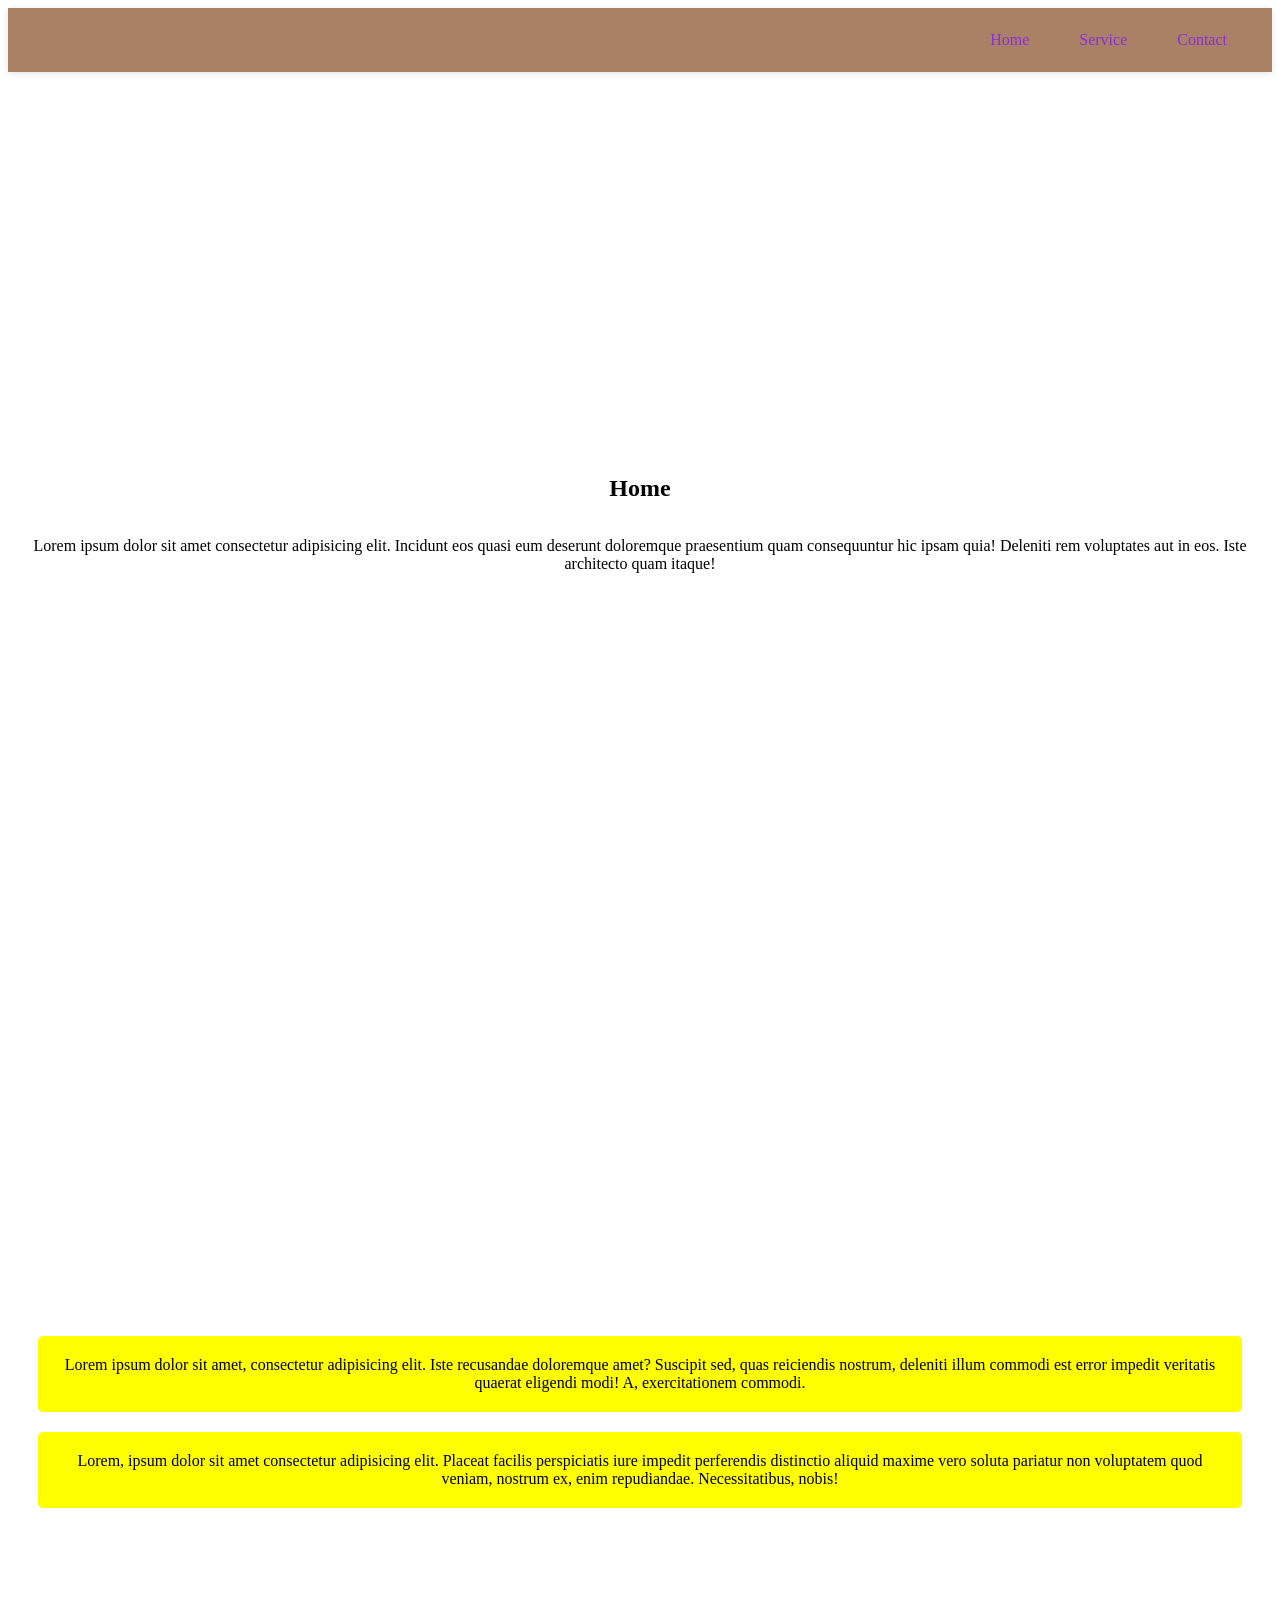
<file: OCT 7/transition/index.html>
<!DOCTYPE html>
<html lang="en">
<head>
    <meta charset="UTF-8">
    <meta name="viewport" content="width=device-width, initial-scale=1.0">
    <title>Document</title>
    <link rel="stylesheet" href="style.css">
</head>
<body>
    <nav>
        <div class="nav-links" id="nav-links">
            <a href="#home">Home</a>
            <a href="#sevices">Service</a>
            <a href="#contact">Contact</a>
        </div>
    </nav>
    <section id="home"><h2>Home</h2>
    <p class="pop">Lorem ipsum dolor sit amet consectetur adipisicing elit. Incidunt eos quasi eum deserunt doloremque praesentium quam consequuntur hic ipsam quia! Deleniti rem voluptates aut in eos. Iste architecto quam itaque!</p></section>
    <section id="services">
        <div class="container left">Lorem ipsum dolor sit amet, consectetur adipisicing elit. Iste recusandae doloremque amet? Suscipit sed, quas reiciendis nostrum, deleniti illum commodi est error impedit veritatis quaerat eligendi modi! A, exercitationem commodi.</div>
        <div class="container right">Lorem, ipsum dolor sit amet consectetur adipisicing elit. Placeat facilis perspiciatis iure impedit perferendis distinctio aliquid maxime vero soluta pariatur non voluptatem quod veniam, nostrum ex, enim repudiandae. Necessitatibus, nobis!</div>
    </section>
    <script>
        const navLinks=document.querySelectorAll(".navlinks a ");
        navLinks.forEach(link=>{
            link.addEventListener("click",()=>{
                const targetId=link.getAttribute("href");
                const targetSection=document.querySelector(targetId);
                if(targetSection){
                    const aniElements=targetSection.querySelectorAll(
                        "pop, .olept, .right"
                    );
                aniElements.forEach(el=>{
                    el.style.animation="none";
                    void el.offsetwidth;
                    el.style.animation="";
                });
                };
            });

        });
    </script>
</body>
</html>
</file>
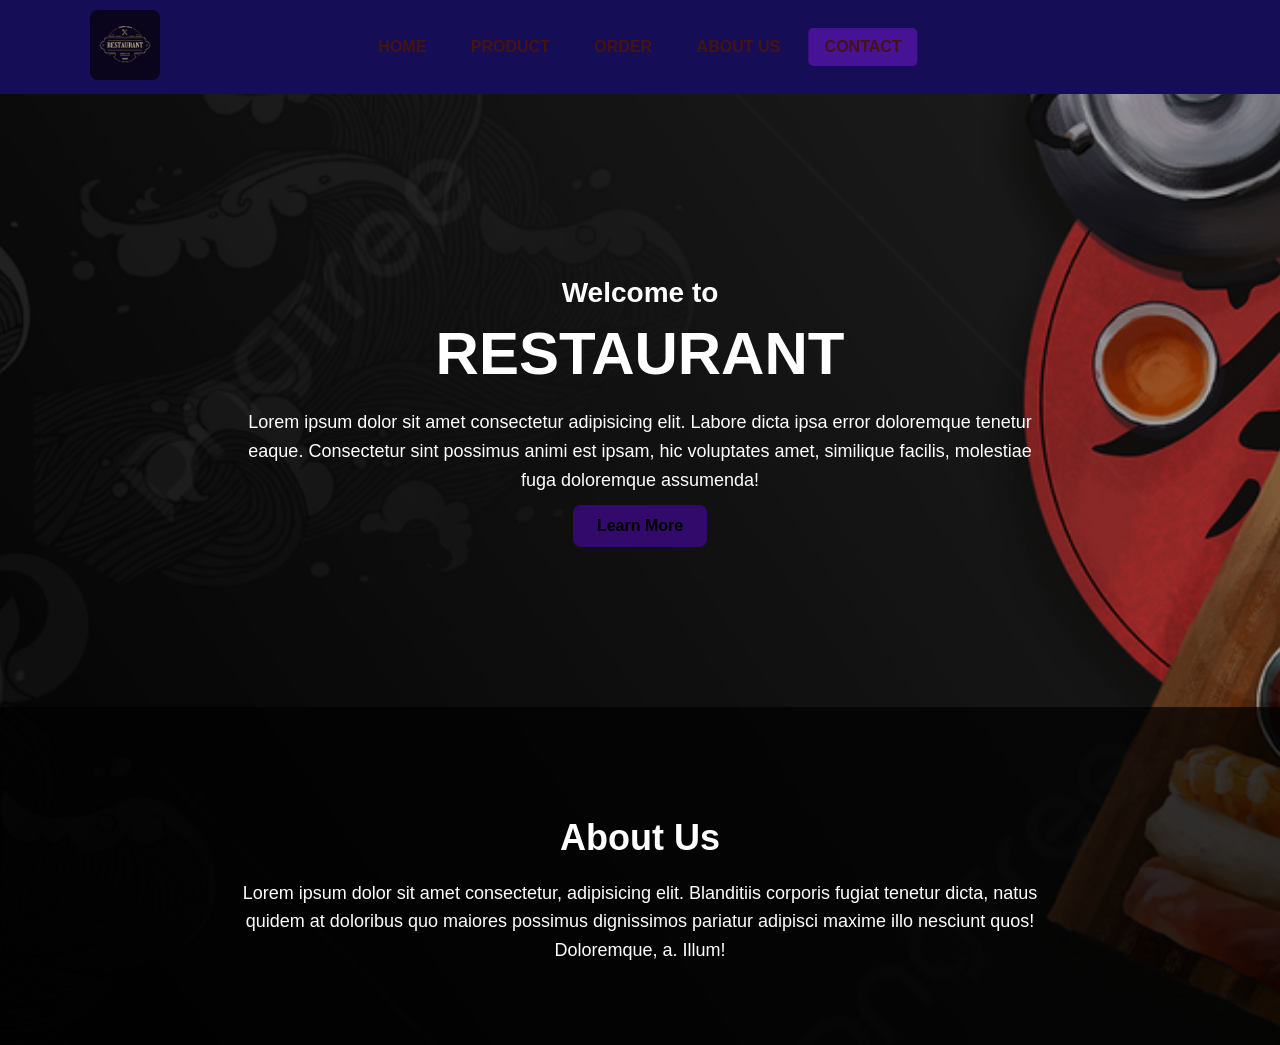
<file: html/contact.html>
<!DOCTYPE html>
<html lang="en">
<head>
    <meta charset="UTF-8">
    <meta name="viewport" content="width=device-width, initial-scale=1.0">
    <title>Restaurant</title>
    <link rel="stylesheet" href="style.css">
</head>
<body>
    <!-- Navigation Bar -->
    <div class="nav">
        <div class="container">
            <div class="logo">
                <img src="logorrr.jpg" alt="Restaurant Logo">
            </div>
            <div class="nav-links">
                <a href="proj.html">HOME</a>
                <a href="product.html">PRODUCT</a>
                <a href="order.html">ORDER</a>
                <a href="#about">ABOUT US</a>
                <a href="contact.html" class="active">CONTACT</a>
            </div>
        </div>
    </div>

    <div class="info">
        <h2>Welcome to</h2>
        <h1>RESTAURANT</h1>
        <p>Lorem ipsum dolor sit amet consectetur adipisicing elit. Labore dicta ipsa error doloremque tenetur eaque. Consectetur sint possimus animi est ipsam, hic voluptates amet, similique facilis, molestiae fuga doloremque assumenda!</p>
        <a href="#about" class="learn-more">Learn More</a>
    </div>

    <div id="about" class="about">
        <h2>About Us</h2>
        <p>
            Lorem ipsum dolor sit amet consectetur, adipisicing elit. Blanditiis corporis fugiat tenetur dicta, natus quidem at doloribus quo maiores possimus dignissimos pariatur adipisci maxime illo nesciunt quos! Doloremque, a. Illum!
        </p>
    </div>
</body>
</html>
</file>
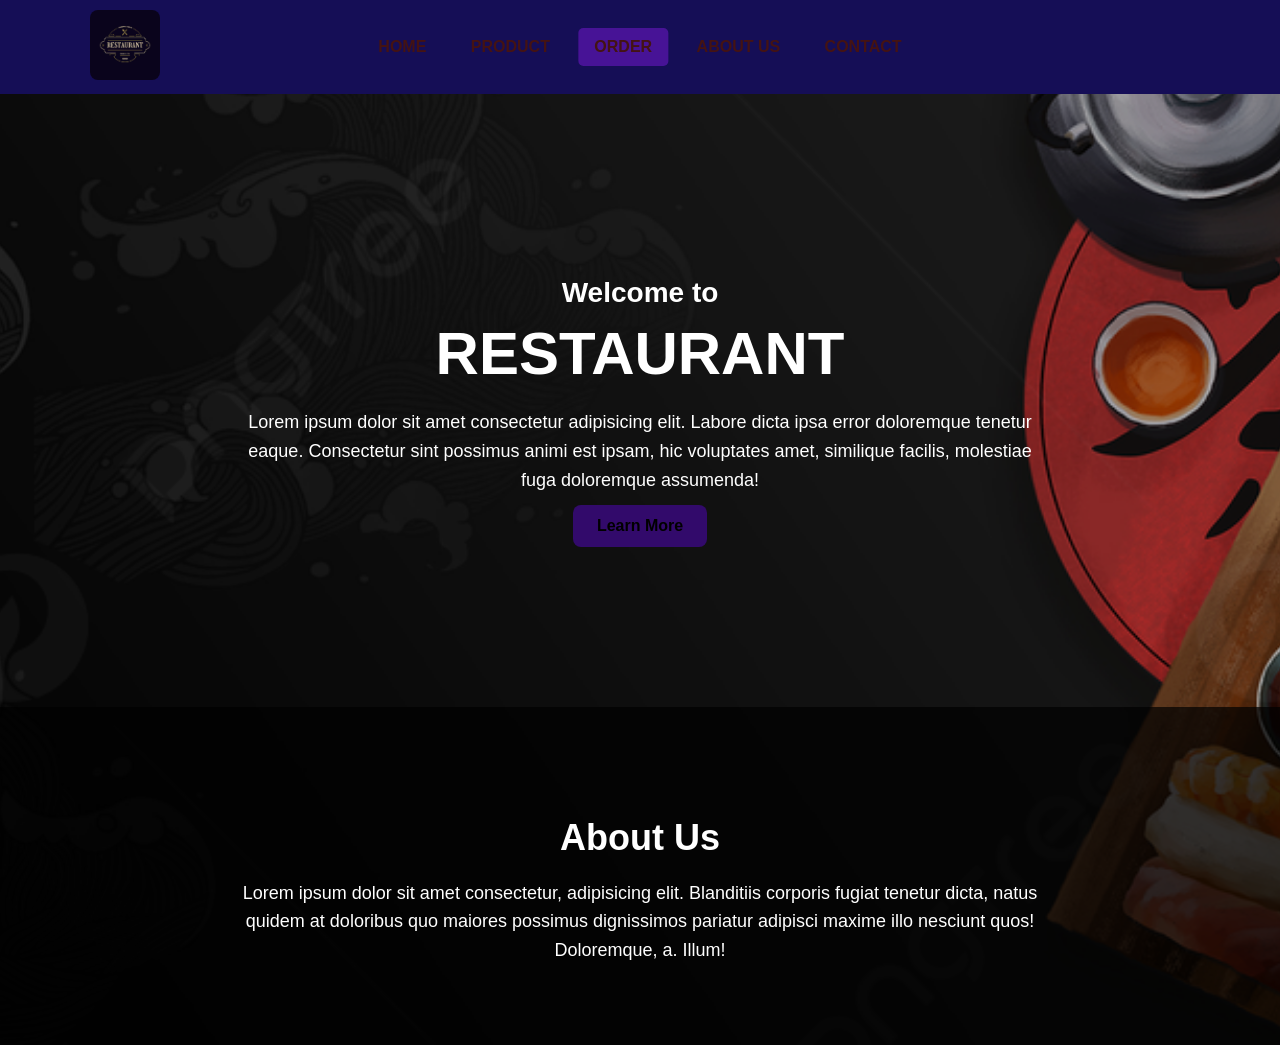
<file: html/order.html>
<!DOCTYPE html>
<html lang="en">
<head>
    <meta charset="UTF-8">
    <meta name="viewport" content="width=device-width, initial-scale=1.0">
    <title>Restaurant</title>
    <link rel="stylesheet" href="style.css">
</head>
<body>
    <!-- Navigation Bar -->
    <div class="nav">
        <div class="container">
            <div class="logo">
                <img src="logorrr.jpg" alt="Restaurant Logo">
            </div>
            <div class="nav-links">
                <a href="proj.html">HOME</a>
                <a href="product.html">PRODUCT</a>
                <a href="order.html" class="active">ORDER</a>
                <a href="#about">ABOUT US</a>
                <a href="contact.html">CONTACT</a>
            </div>
        </div>
    </div>

    <div class="info">
        <h2>Welcome to</h2>
        <h1>RESTAURANT</h1>
        <p>Lorem ipsum dolor sit amet consectetur adipisicing elit. Labore dicta ipsa error doloremque tenetur eaque. Consectetur sint possimus animi est ipsam, hic voluptates amet, similique facilis, molestiae fuga doloremque assumenda!</p>
        <a href="#about" class="learn-more">Learn More</a>
    </div>

    <div id="about" class="about">
        <h2>About Us</h2>
        <p>
            Lorem ipsum dolor sit amet consectetur, adipisicing elit. Blanditiis corporis fugiat tenetur dicta, natus quidem at doloribus quo maiores possimus dignissimos pariatur adipisci maxime illo nesciunt quos! Doloremque, a. Illum!
        </p>
    </div>
</body>
</html>
</file>
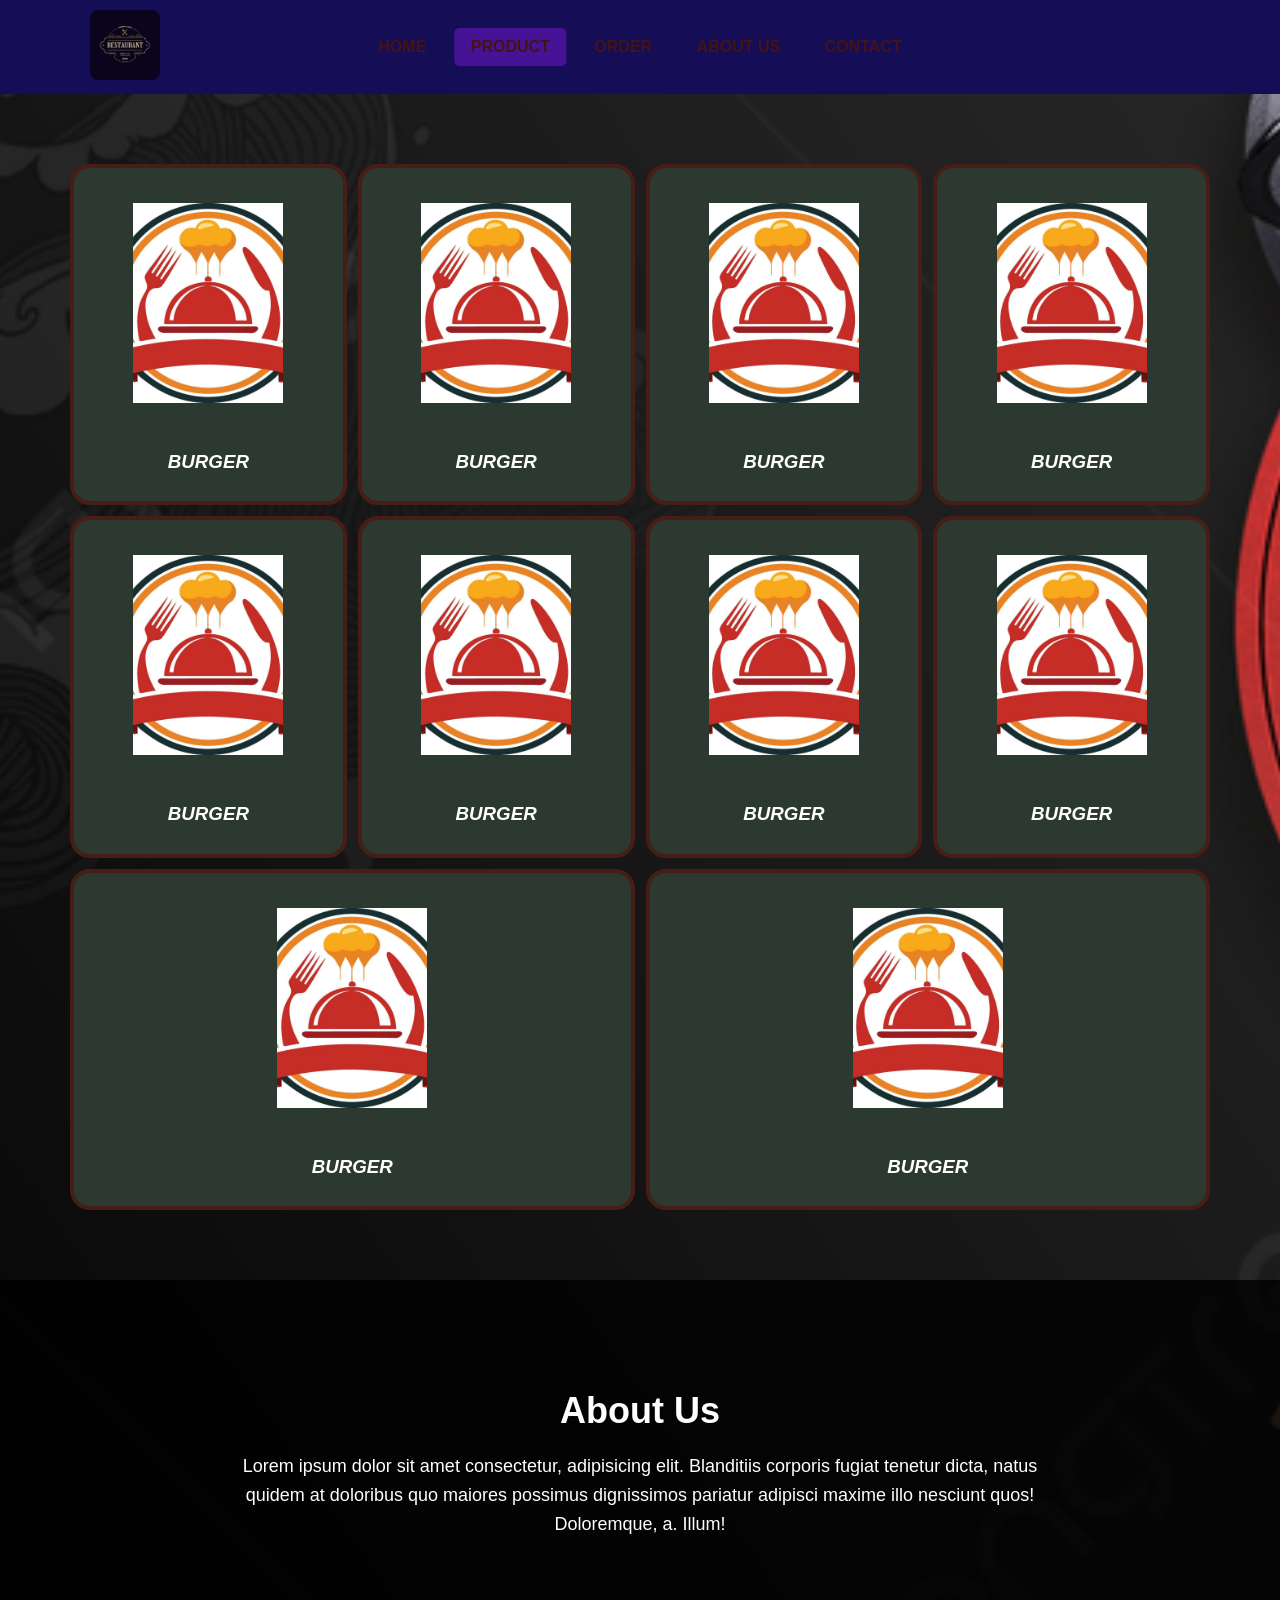
<file: html/product.html>
<!DOCTYPE html>
<html lang="en">
<head>
    <meta charset="UTF-8">
    <meta name="viewport" content="width=device-width, initial-scale=1.0">
    <title>Restaurant</title>
    <link rel="stylesheet" href="style.css">
</head>
<body>
    <!-- Navigation Bar -->
    <div class="nav">
        <div class="container">
            <div class="logo">
                <img src="logorrr.jpg" alt="Restaurant Logo">
            </div>
            <div class="nav-links">
                <a href="proj.html">HOME</a>
                <a href="product.html" class="active">PRODUCT</a>
                <a href="order.html">ORDER</a>
                <a href="#about">ABOUT US</a>
                <a href="contact.html">CONTACT</a>
            </div>
        </div>
    </div>

    <div class="flex-container">
        <a href="product.html" id="a"class="flex-item"><img src="logor.jpg" class="imag"><div><h3><i>BURGER</i></h3></div></a>
        <a href="product.html" id="b"class="flex-item"><img src="logor.jpg" class="imag"><div><h3><i>BURGER</i></h3></div></a>
        <a href="product.html" id="c"class="flex-item"><img src="logor.jpg" class="imag"><div><h3><i>BURGER</i></h3></div></a>
        <a href="product.html" id="d"class="flex-item"><img src="logor.jpg" class="imag"><div><h3><i>BURGER</i></h3></div></a>
        <a href="product.html" id="e"class="flex-item"><img src="logor.jpg" class="imag"><div><h3><i>BURGER</i></h3></div></a>
        <a href="product.html" id="f"class="flex-item"><img src="logor.jpg" class="imag"><div><h3><i>BURGER</i></h3></div></a>
        <a href="product.html" id="g"class="flex-item"><img src="logor.jpg" class="imag"><div><h3><i>BURGER</i></h3></div></a>
        <a href="product.html" id="h"class="flex-item"><img src="logor.jpg" class="imag"><div><h3><i>BURGER</i></h3></div></a>
        <a href="product.html" id="i"class="flex-item"><img src="logor.jpg" class="imag"><div><h3><i>BURGER</i></h3></div></a>
        <a href="product.html" id="j"class="flex-item"><img src="logor.jpg" class="imag"><div><h3><i>BURGER</i></h3></div></a>
    </div>

    <div id="about" class="about">
        <h2>About Us</h2>
        <p>
            Lorem ipsum dolor sit amet consectetur, adipisicing elit. Blanditiis corporis fugiat tenetur dicta, natus quidem at doloribus quo maiores possimus dignissimos pariatur adipisci maxime illo nesciunt quos! Doloremque, a. Illum!
        </p>
    </div>
</body>
</html>
</file>
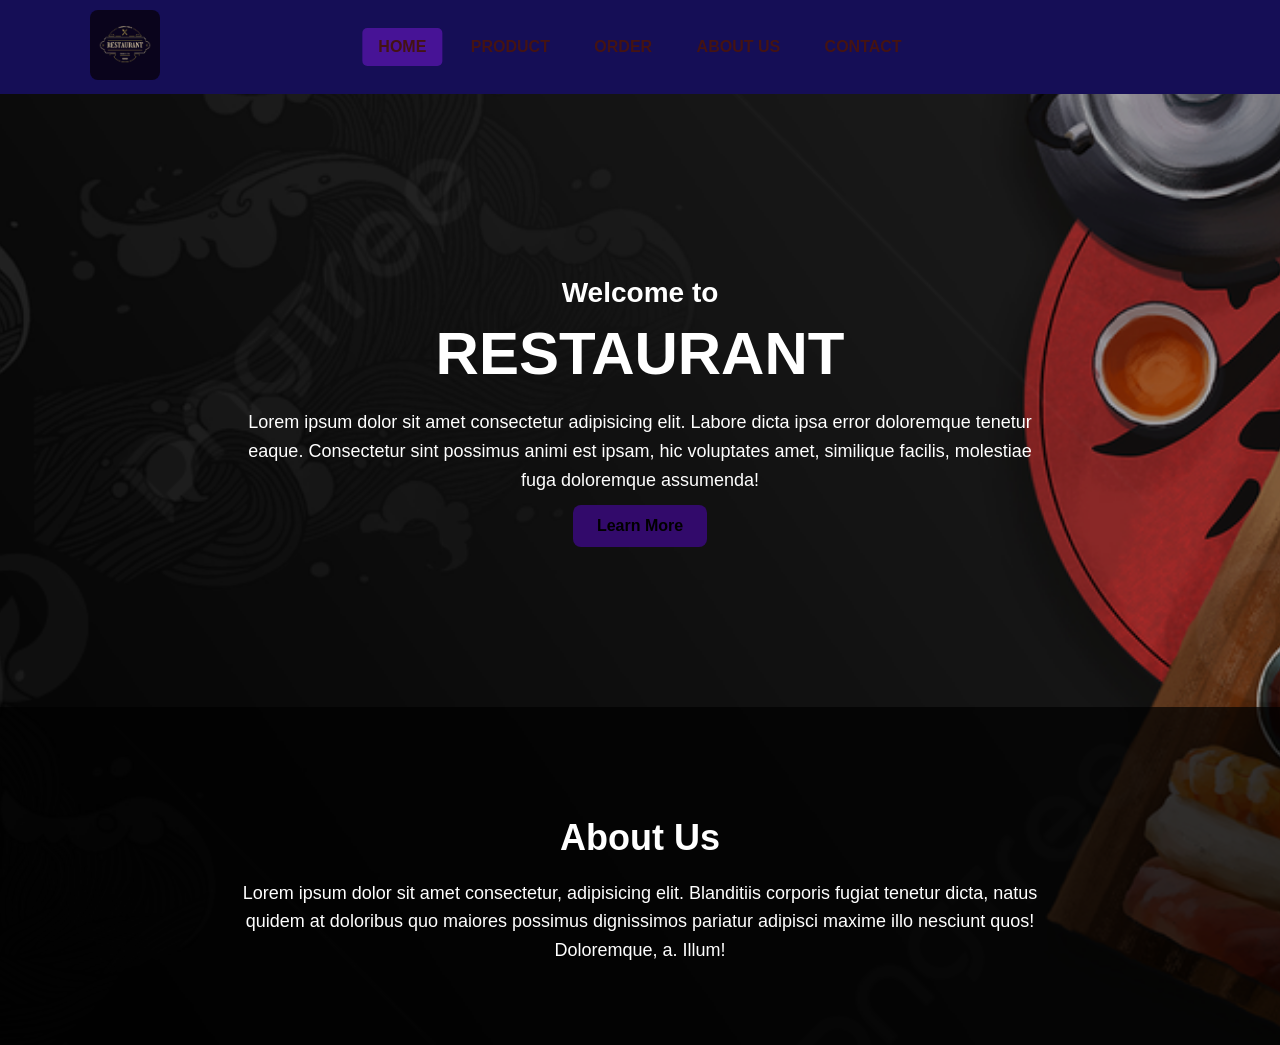
<file: html/proj.html>
<!DOCTYPE html>
<html lang="en">
<head>
    <meta charset="UTF-8">
    <meta name="viewport" content="width=device-width, initial-scale=1.0">
    <title>Restaurant</title>
    <link rel="stylesheet" href="style.css">
</head>
<body>
    <!-- Navigation Bar -->
    <div class="nav">
        <div class="container">
            <div class="logo">
                <img src="logorrr.jpg" alt="Restaurant Logo">
            </div>
            <div class="nav-links">
                <a href="proj.html" class="active">HOME</a>
                <a href="product.html">PRODUCT</a>
                <a href="order.html">ORDER</a>
                <a href="#about">ABOUT US</a>
                <a href="contact.html">CONTACT</a>
            </div>
        </div>
    </div>

    <div class="info">
        <h2>Welcome to</h2>
        <h1>RESTAURANT</h1>
        <p class="him">Lorem ipsum dolor sit amet consectetur adipisicing elit. Labore dicta ipsa error doloremque tenetur eaque. Consectetur sint possimus animi est ipsam, hic voluptates amet, similique facilis, molestiae fuga doloremque assumenda!</p>
        <a href="#about" class="learn-more">Learn More</a>
    </div>

    <div id="about" class="about">
        <h2>About Us</h2>
        <p>
            Lorem ipsum dolor sit amet consectetur, adipisicing elit. Blanditiis corporis fugiat tenetur dicta, natus quidem at doloribus quo maiores possimus dignissimos pariatur adipisci maxime illo nesciunt quos! Doloremque, a. Illum!
        </p>
    </div>
</body>
</html>
</file>
<file: OCT 7/transition/style.css>
html{
    scroll-behavior: smooth;
}
nav{
    position: sticky;
    top: 0;
    display:flex;
    background-color: rgb(170, 129, 100);
    justify-content: right;
    align-items: center;
    padding: 15px 30px;
    box-shadow: 0 2px 8px rgba(0, 0, 0, 0.1);
    z-index: 1000;
}
.nav-links{
    display:flex;
    gap: 20px;
}
.nav-links a{
    text-decoration: none;
    color: blueviolet;
    padding: 8px 15px;
    border-radius: 5px;
    transition: 0.3s;
}
.nav-links a:hover{
    background-color: blueviolet;
    color: rgb(170, 129, 100);
}
section{
    width: 100%;
    height: 100vh;
    display:flex;
    padding: 60px 20px;
    flex-direction: column;
    justify-content: center;
    align-items: center;
    box-sizing: border-box;
    text-align: center;
}
.pop{
    opacity: 0;
    transform: scale(0.5);
    animation: slidepop 1s ease-out forwards;
    animation-delay: 0.5s;
}
@keyframes slidepop{
    from{ 
        opacity: 0; 
        transform: scale(0.01);
    }
    to{
        opacity: 1;
        transform:scale(1);
    }

}
.container{
    display: block;
    background-color: yellow;
    border-radius: 5px;
    padding: 20px;
    margin: 10px;
}
.left{
    opacity: 0;
    transform: translateX(-100px);
    animation: slideleft 1s ease-out forwards;
    animation-delay: 0.5s;
}
@keyframes slideleft{
    from{
        opacity: 0;
        transform: translateX(-100px);
    }
    to{
        opacity: 1;
        transform: translateX(0);
    }
}
.right{
    opacity: 0;
    transform: translateX(100px);
    animation: slideright 1s ease-out forwards;
    animation-delay: 0.5s;
}
@keyframes slideright{
    from{
        opacity: 0;
        transform: translateX(100px);
    }
    to{
        opacity: 1;
        transform: translateX(0);
    }
}
</file>
<file: html/style.css>
:root{
    --darkbrown:#1D1616;
    --gray:#2C3930;
    --brown:#27391C;
    --dorange:#C62300;
    --darkorange: #481E14;
    --violet: #210F37;
    --darkb:#090040;
    --blue:#320A6B;
    --lblue: #471396;
    --lightblue: #065084;
    --semi: #320A6B;
    --hard: #150E56;

}
html{
    scroll-behavior: smooth;
}
body {
    margin: 0;
    font-family: Arial, sans-serif;
    color: white;
    background-image: url('restaurant.jpg');
    background-size: cover;
    background-repeat: no-repeat;
    background-position: center;
    scroll-behavior: smooth;
}
.nav {
    position: sticky;
    top: 0;
    background: var(--hard);
    padding: 10px 0;
    z-index: 100;
}

.container {
    max-width: 1100px;
    margin: 0 auto;
    padding: 0 20px;
    display: flex;
    align-items: center;
    justify-content: space-between;
}
.logo img {
    height: 70px;
    width: auto;
    border-radius: 8px;
}

.nav-links {
    position: absolute;
    left: 50%;
    transform: translateX(-50%);
}
.active{
    background: var(--lblue);
}
.logo{
    flex: 0 0 auto;
}

.nav-links a {
    color: rgb(68, 19, 19);
    display: inline-block;
    gap: 8px;
    padding: 10px 16px;
    margin: 4px;
    text-decoration: none;
    border-radius: 5px;
    font-weight: bold;
    transition: 0.3s;
}
.nav-links a img{
    height: 20px;
    width: 20px;
}

.nav-links a:hover {
    background: var(--lightblue);
    color: white;
}

.info {
    text-align: center;
    padding: 160px 20px;
    background: rgba(0, 0, 0, 0.3);
}

.info h1 {
    font-size: 60px;
    margin: 10px 0;
    opacity: 0;
    transform: translateX(-100px);
    animation: slideleft 1s ease-out forwards;
}
@keyframes slideleft{
    from{
        opacity: 0;
        transform: translateX(-100px);
    }
    to{
        opacity: 1;
        transform: translateX(0);
    }
}

.info h2 {
    font-size: 28px;
    margin-bottom: 5px;
    opacity: 0;
    transform: translateX(100px);
    animation: slideright 1s ease-out forwards;
}
@keyframes slideright{
    from{
        opacity: 0;
        transform: translateX(100px);
    }
    to{
        opacity: 1;
        transform: translateX(0);
    }
}

.info p {
    font-size: 18px;
    max-width: 800px;
    margin: 0 auto;
    line-height: 1.6;
    padding: 10px;
    opacity: 0;
    transform: scale(0.5);
    animation: slidepop 1s ease-out forwards;
    animation-delay: 0.2s;
}
@keyframes slidepop{
    from{
        opacity: 0;
        transform: scale(0.1);
    }
    to{
        opacity: 1;
        transform: scale(1);
    }
}

.learn-more {
    display: inline-block;
    padding: 12px 24px;
    background: var(--blue);
    color: black;
    border-radius: 8px;
    text-decoration: none;
    font-weight: bold;
    opacity: 0;
    transform: translateY(100px);
    animation: up 1s ease-out forwards;
    animation-delay: 0.1s;
}
@keyframes up{
    from{
        opacity: 0;
        transform: translateY(100px);
    }
    to{
        opacity: 1;
        transform: translateY(0);
    }
}

.learn-more:hover {
    background: var(--lightblue);
    color: white;
}

.about {
    background: rgba(0, 0, 0, 0.8);
    padding: 80px 20px;
    text-align: center;
}

.about h2 {
    font-size: 36px;
    margin-bottom: 20px;
}

.about p {
    font-size: 18px;
    max-width: 800px;
    margin: 0 auto;
    line-height: 1.6;
}
.flex-container{
    display: flex;
    padding: 50px;
    margin: 15px;
    gap: 1px;
    flex-wrap: wrap;

}
.flex-item{
    color: var(--pitchh);
    background-color: var(--gray);
    text-align: center;
    flex: 1;
    text-decoration: none;
    transition: transform 0.5s ease;
    border-radius: 20px;
    padding: 10px;
    margin:5px;
    border: solid 4px var(--darkorange);
}
.imag{
    height: 200px;
    width: 150px;
    object-fit: cover;
    margin: 25px;
}
.flex-item:hover{
    transition: all 0.3s ease-in-out;
    transform: scale(1.2);
}
#a{
    opacity: 0;
    transform: scale(0.1px);
    animation: aa 1s ease-out forwards;
}
@keyframes aa{
    from{
        opacity: 0;
        transform: translateY(100px);
    }
    to{
        opacity: 1;
        transform: translateY(0);
    }
}
#b{
    opacity: 0;
    transform: scale(0.1px);
    animation: aa 1s ease-out forwards;
    animation-delay: 0.2s;
}

#c{
    opacity: 0;
    transform: scale(0.1px);
    animation: aa 1s ease-out forwards;
    animation-delay: 0.4s;
}
#d{
    opacity: 0;
    transform: scale(0.1px);
    animation: aa 1s ease-out forwards;
    animation-delay: 0.6s;
}
#e{
    opacity: 0;
    transform: scale(0.1px);
    animation: aa 1s ease-out forwards;
    animation-delay: 0.8s;
}
#f{
    opacity: 0;
    transform: scale(0.1px);
    animation: aa 1s ease-out forwards;
}
#g{
    opacity: 0;
    transform: scale(0.1px);
    animation: aa 1s ease-out forwards;
    animation-delay: 0.2s;
}
#h{
    opacity: 0;
    transform: scale(0.1px);
    animation: aa 1s ease-out forwards;
    animation-delay: 0.4s;
}
#i{
    opacity: 0;
    transform: scale(0.1px);
    animation: aa 1s ease-out forwards;
    animation-delay: 0.6s;
}
#j{
    opacity: 0;
    transform: scale(0.1px);
    animation: aa 1s ease-out forwards;
    animation-delay: 0.8s;
}
</file>
